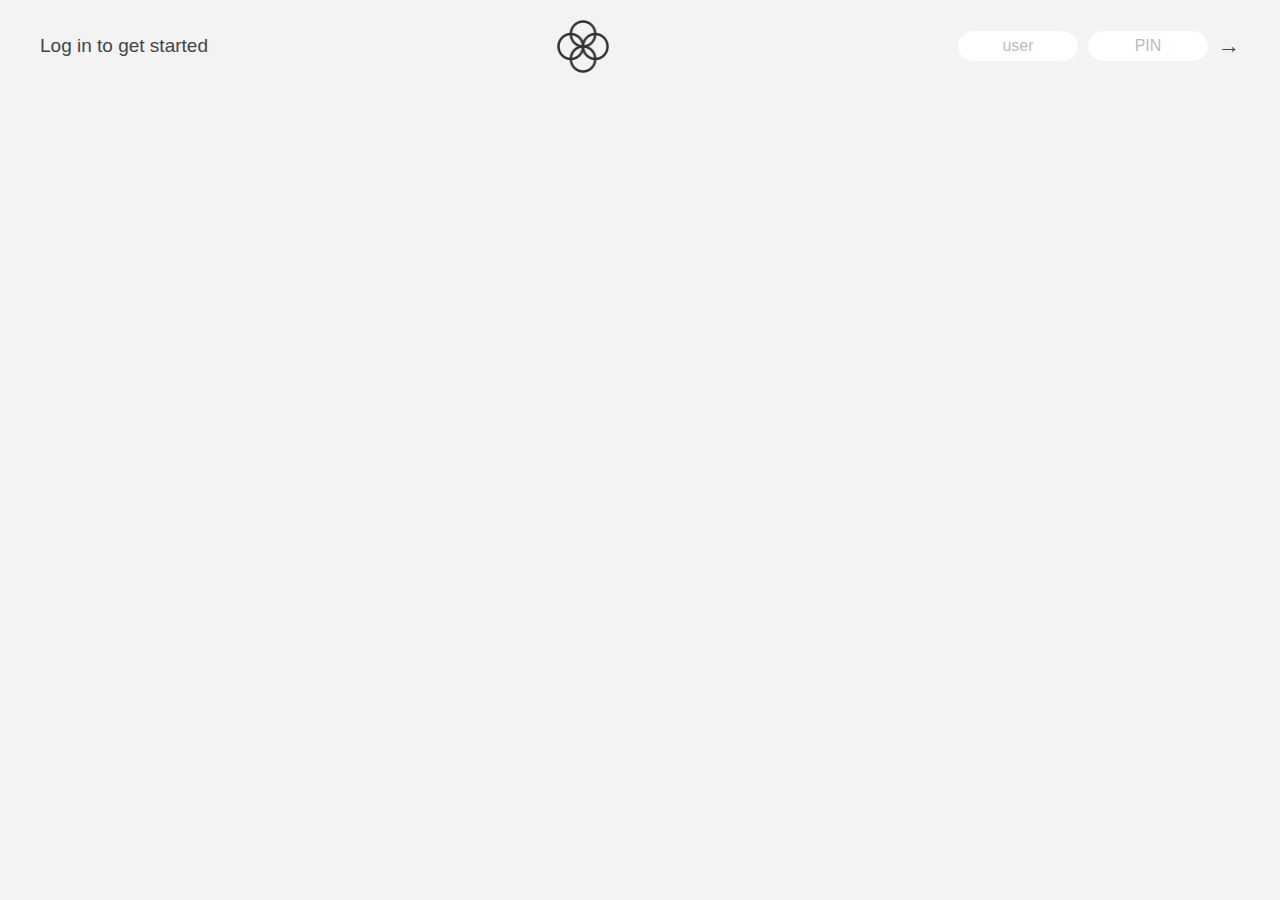
<file: Arrays/index.html>
<!DOCTYPE html>
<html lang="en">
  <head>
    <meta charset="UTF-8" />
    <meta name="viewport" content="width=device-width, initial-scale=1.0" />
    <meta http-equiv="X-UA-Compatible" content="ie=edge" />
    <link rel="shortcut icon" type="image/png" href="/icon.png" />

    <!-- <link
      href="https://fonts.googleapis.com/css?family=Poppins:400,500,600&display=swap"
      rel="stylesheet"
    /> -->

    <link rel="stylesheet" href="style.css" />
    <title>Bankist</title>
  </head>
  <body>
    <!-- TOP NAVIGATION -->
    <nav>
      <p class="welcome">Log in to get started</p>
      <img src="logo.png" alt="Logo" class="logo" />
      <form class="login">
        <input
          type="text"
          placeholder="user"
          class="login__input login__input--user"
        />
        <!-- In practice, use type="password" -->
        <input
          type="text"
          placeholder="PIN"
          maxlength="4"
          class="login__input login__input--pin"
        />
        <button class="login__btn">&rarr;</button>
      </form>
    </nav>

    <main class="app">
      <!-- BALANCE -->
      <div class="balance">
        <div>
          <p class="balance__label">Current balance</p>
          <p class="balance__date">
            As of <span class="date">05/03/2037</span>
          </p>
        </div>
        <p class="balance__value">0000€</p>
      </div>

      <!-- MOVEMENTS -->
      <div class="movements">
        <div class="movements__row">
          <div class="movements__type movements__type--deposit">2 deposit</div>
          <div class="movements__date">3 days ago</div>
          <div class="movements__value">4 000€</div>
        </div>
        <div class="movements__row">
          <div class="movements__type movements__type--withdrawal">
            1 withdrawal
          </div>
          <div class="movements__date">24/01/2037</div>
          <div class="movements__value">-378€</div>
        </div>
      </div>

      <!-- SUMMARY -->
      <div class="summary">
        <p class="summary__label">In</p>
        <p class="summary__value summary__value--in">0000€</p>
        <p class="summary__label">Out</p>
        <p class="summary__value summary__value--out">0000€</p>
        <p class="summary__label">Interest</p>
        <p class="summary__value summary__value--interest">0000€</p>
        <button class="btn--sort">&downarrow; SORT</button>
      </div>

      <!-- OPERATION: TRANSFERS -->
      <div class="operation operation--transfer">
        <h2>Transfer money</h2>
        <form class="form form--transfer">
          <input type="text" class="form__input form__input--to" />
          <input type="number" class="form__input form__input--amount" />
          <button class="form__btn form__btn--transfer">&rarr;</button>
          <label class="form__label">Transfer to</label>
          <label class="form__label">Amount</label>
        </form>
      </div>

      <!-- OPERATION: LOAN -->
      <div class="operation operation--loan">
        <h2>Request loan</h2>
        <form class="form form--loan">
          <input type="number" class="form__input form__input--loan-amount" />
          <button class="form__btn form__btn--loan">&rarr;</button>
          <label class="form__label form__label--loan">Amount</label>
        </form>
      </div>

      <!-- OPERATION: CLOSE -->
      <div class="operation operation--close">
        <h2>Close account</h2>
        <form class="form form--close">
          <input type="text" class="form__input form__input--user" />
          <input
            type="password"
            maxlength="6"
            class="form__input form__input--pin"
          />
          <button class="form__btn form__btn--close">&rarr;</button>
          <label class="form__label">Confirm user</label>
          <label class="form__label">Confirm PIN</label>
        </form>
      </div>

      <!-- LOGOUT TIMER -->
      <p class="logout-timer">
        You will be logged out in <span class="timer">05:00</span>
      </p>
    </main>

    <!-- <footer>
      &copy; by Jonas Schmedtmann. Don't claim as your own :)
    </footer> -->

    <script src="script.js"></script>
  </body>
</html>
</file>
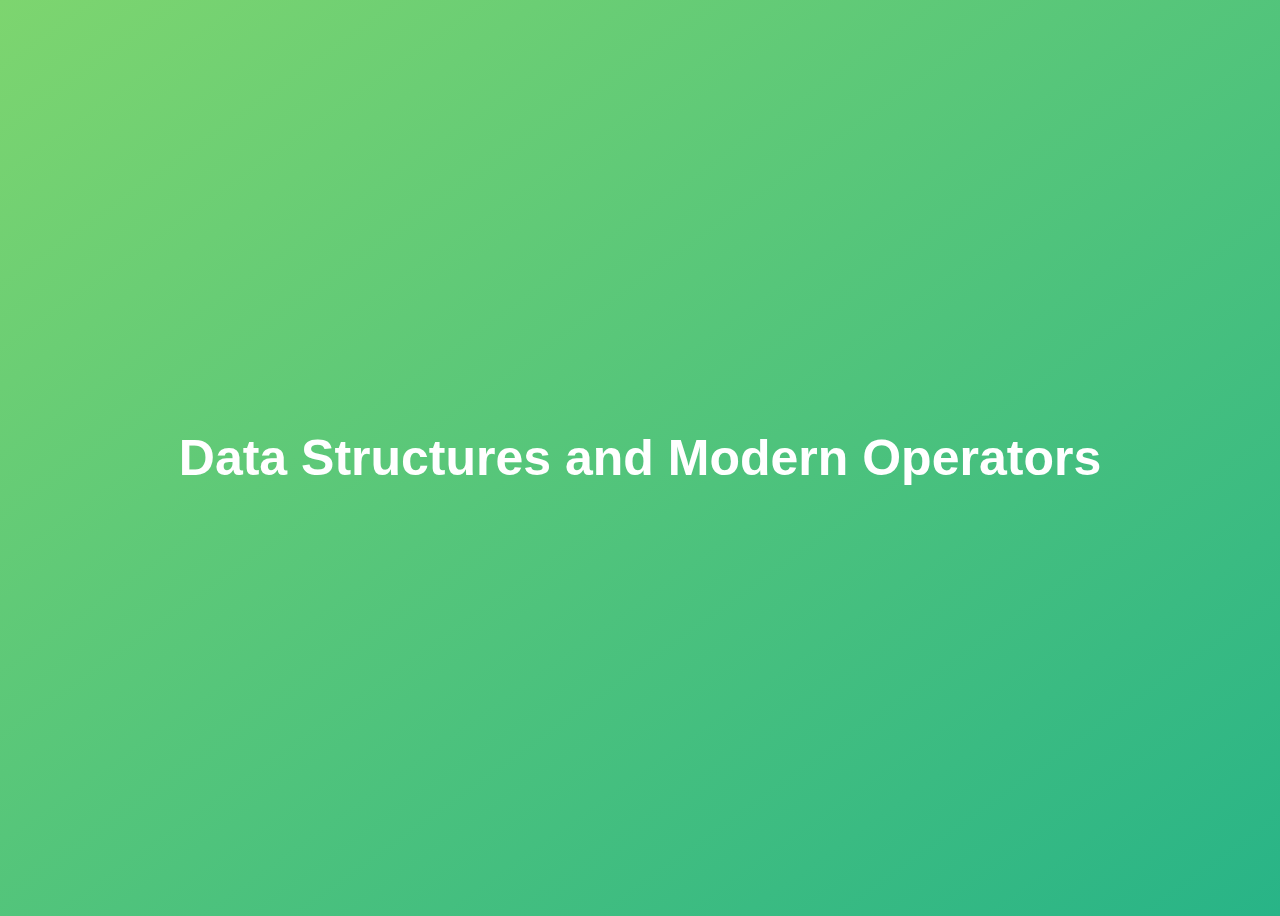
<file: Data structures/index.html>
<!DOCTYPE html>
<html lang="en">
  <head>
    <meta charset="UTF-8" />
    <meta name="viewport" content="width=device-width, initial-scale=1.0" />
    <meta http-equiv="X-UA-Compatible" content="ie=edge" />
    <title>Data Structures and Modern Operators</title>
    <style>
      body {
        height: 100vh;
        display: flex;
        align-items: center;
        background: linear-gradient(to top left, #28b487, #7dd56f);
      }
      h1 {
        font-family: sans-serif;
        font-size: 50px;
        line-height: 1.3;
        width: 100%;
        padding: 30px;
        text-align: center;
        color: white;
      }
      button {
        width: 50px;
        height: 20px;
        margin: 10px;
      }
      textarea {
        width: 300px;
        height: 100px;
      }
    </style>
  </head>
  <body>
    <h1>Data Structures and Modern Operators</h1>
    <script src="script.js"></script>
  </body>
</html>
</file>
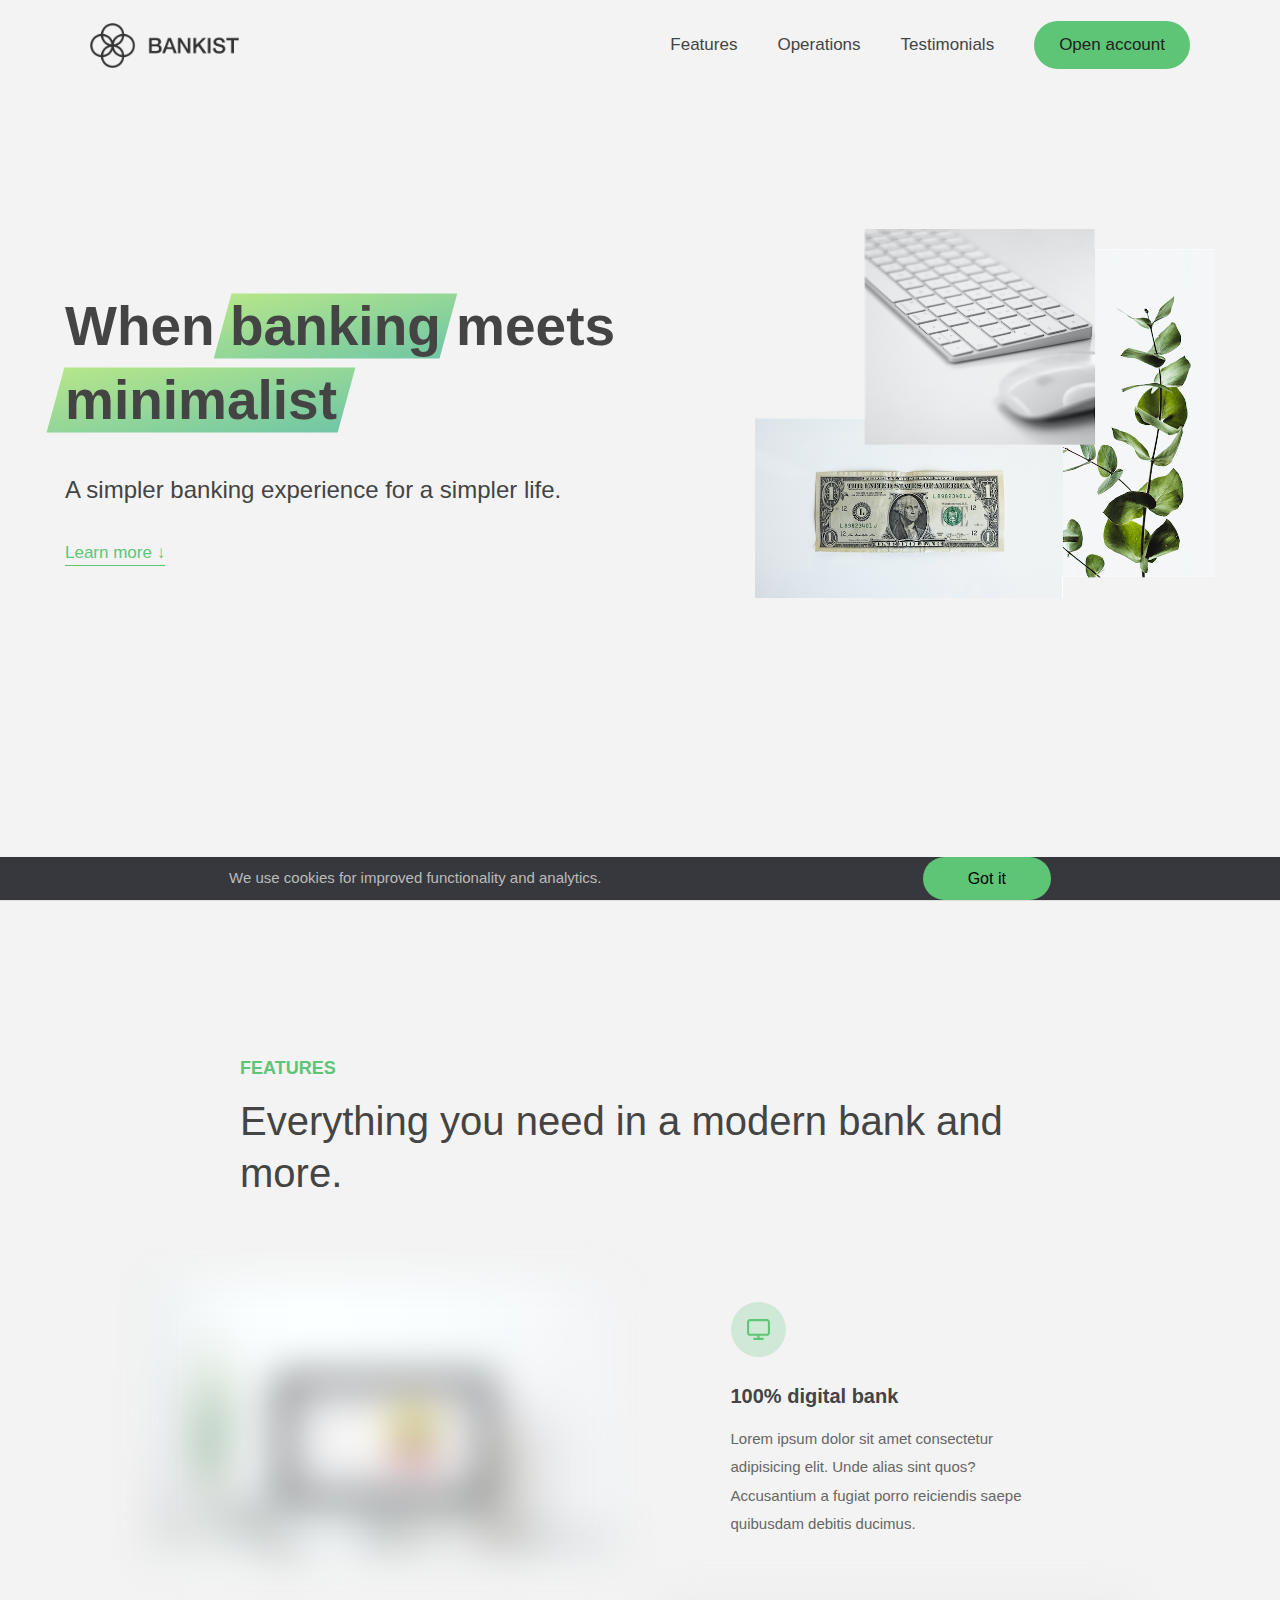
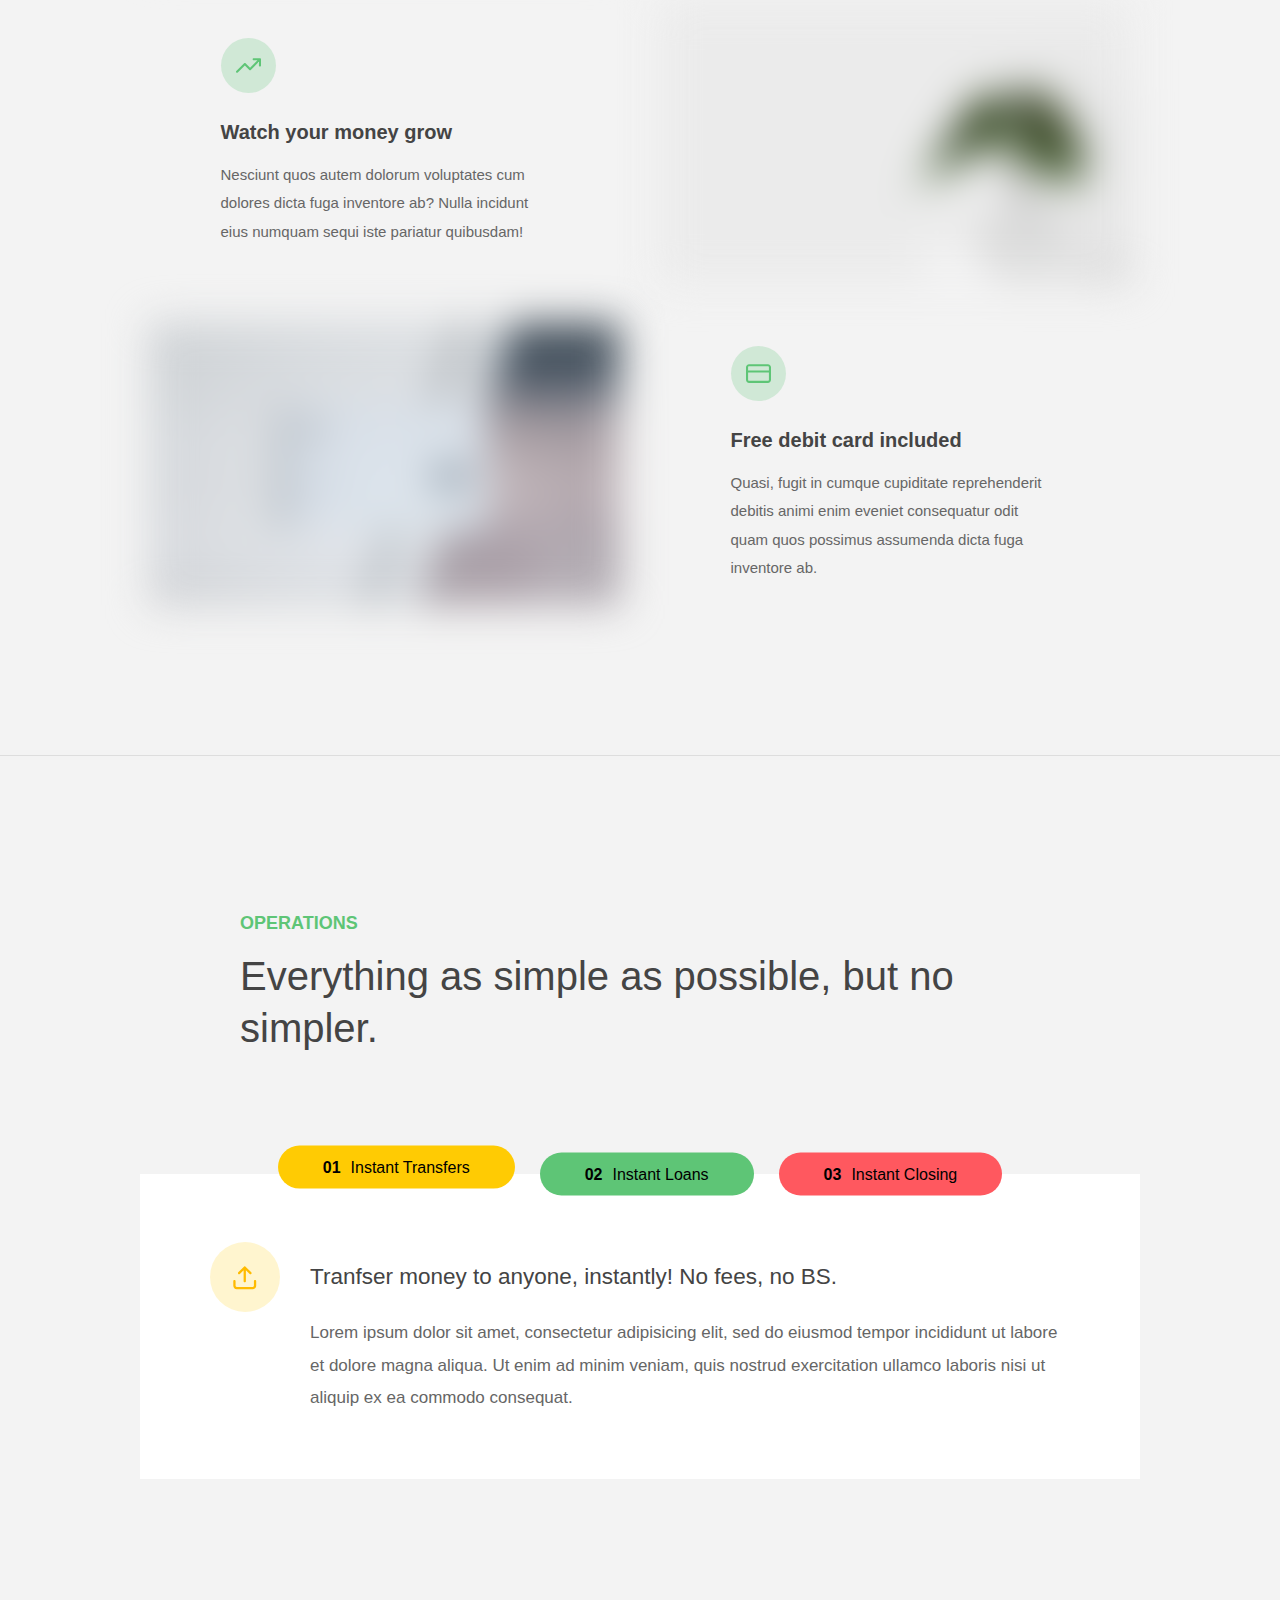
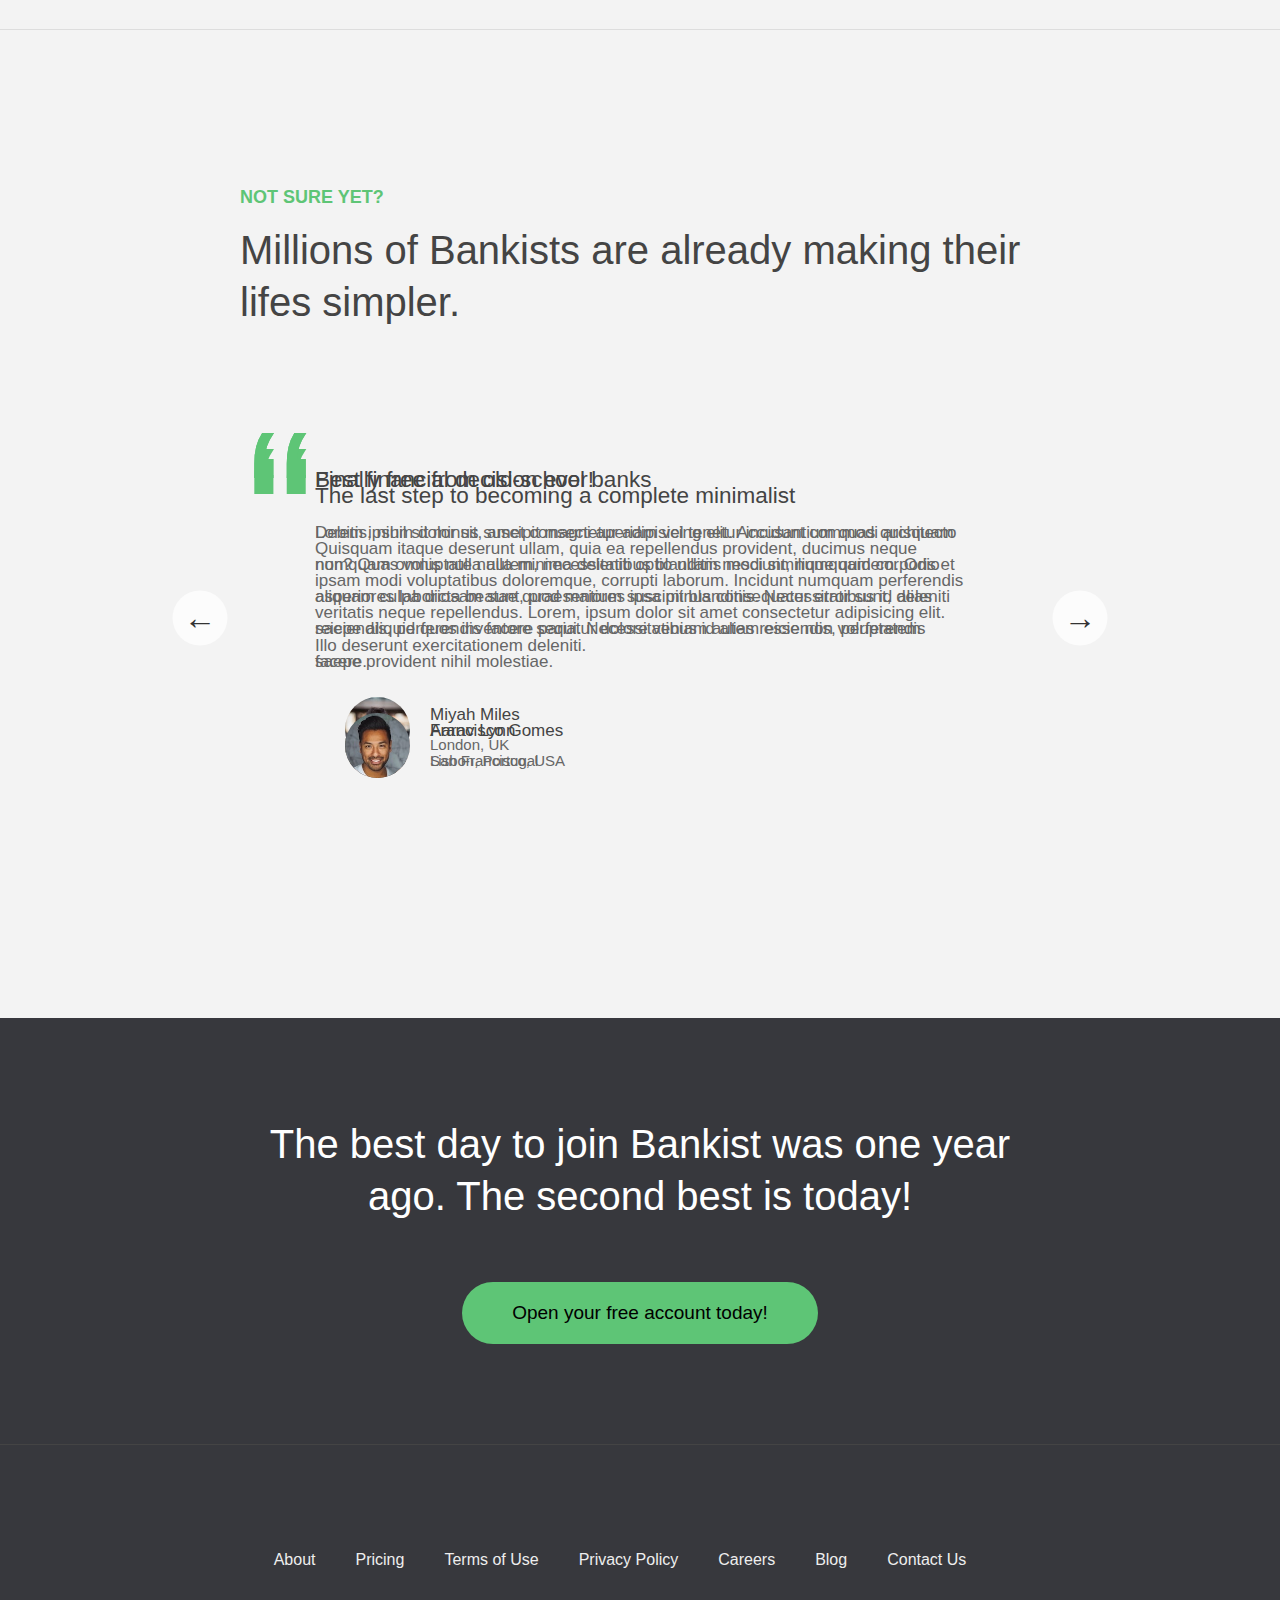
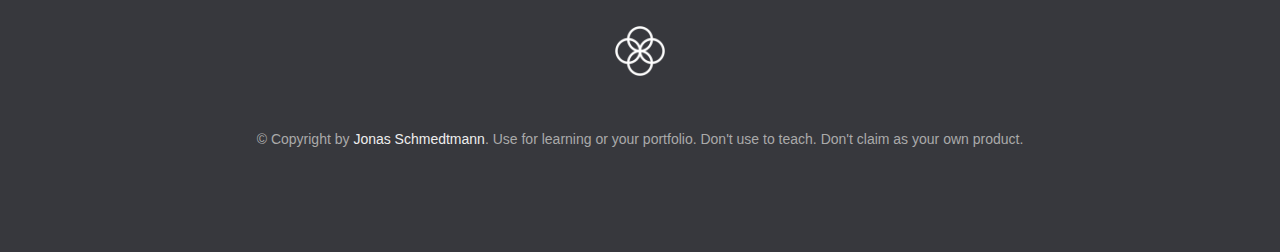
<file: DOM manipulations/index.html>
<!DOCTYPE html>
<html lang="en">
  <head>
    <meta charset="UTF-8" />
    <meta name="viewport" content="width=device-width, initial-scale=1.0" />
    <meta http-equiv="X-UA-Compatible" content="ie=edge" />
    <link rel="shortcut icon" type="image/png" href="img/icon.png" />

    <!-- <link
      href="https://fonts.googleapis.com/css?family=Poppins:300,400,500,600&display=swap"
      rel="stylesheet"
    /> -->
    <link rel="stylesheet" href="style.css" />
    <title>Bankist | When Banking meets Minimalist</title>
  </head>
  <body>
    <header class="header">
      <nav class="nav">
        <img
          src="img/logo.png"
          alt="Bankist logo"
          class="nav__logo"
          id="logo"
        />
        <ul class="nav__links">
          <li class="nav__item">
            <a class="nav__link" href="#section--1">Features</a>
          </li>
          <li class="nav__item">
            <a class="nav__link" href="#section--2">Operations</a>
          </li>
          <li class="nav__item">
            <a class="nav__link" href="#section--3">Testimonials</a>
          </li>
          <li class="nav__item">
            <a class="nav__link nav__link--btn btn--show-modal" href="#"
              >Open account</a
            >
          </li>
        </ul>
      </nav>

      <div class="header__title">
        <h1>
          When
          <!-- Green highlight effect -->
          <span class="highlight">banking</span>
          meets<br />
          <span class="highlight">minimalist</span>
        </h1>
        <h4>A simpler banking experience for a simpler life.</h4>
        <button class="btn--text btn--scroll-to">Learn more &DownArrow;</button>
        <img
          src="img/hero.png"
          class="header__img"
          alt="Minimalist bank items"
        />
      </div>
    </header>

    <section class="section" id="section--1">
      <div class="section__title">
        <h2 class="section__description">Features</h2>
        <h3 class="section__header">
          Everything you need in a modern bank and more.
        </h3>
      </div>

      <div class="features">
        <img
          src="img/digital-lazy.jpg"
          data-src="img/digital.jpg"
          alt="Computer"
          class="features__img lazy-img"
        />
        <div class="features__feature">
          <div class="features__icon">
            <svg>
              <use xlink:href="img/icons.svg#icon-monitor"></use>
            </svg>
          </div>
          <h5 class="features__header">100% digital bank</h5>
          <p>
            Lorem ipsum dolor sit amet consectetur adipisicing elit. Unde alias
            sint quos? Accusantium a fugiat porro reiciendis saepe quibusdam
            debitis ducimus.
          </p>
        </div>

        <div class="features__feature">
          <div class="features__icon">
            <svg>
              <use xlink:href="img/icons.svg#icon-trending-up"></use>
            </svg>
          </div>
          <h5 class="features__header">Watch your money grow</h5>
          <p>
            Nesciunt quos autem dolorum voluptates cum dolores dicta fuga
            inventore ab? Nulla incidunt eius numquam sequi iste pariatur
            quibusdam!
          </p>
        </div>
        <img
          src="img/grow-lazy.jpg"
          data-src="img/grow.jpg"
          alt="Plant"
          class="features__img lazy-img"
        />

        <img
          src="img/card-lazy.jpg"
          data-src="img/card.jpg"
          alt="Credit card"
          class="features__img lazy-img"
        />
        <div class="features__feature">
          <div class="features__icon">
            <svg>
              <use xlink:href="img/icons.svg#icon-credit-card"></use>
            </svg>
          </div>
          <h5 class="features__header">Free debit card included</h5>
          <p>
            Quasi, fugit in cumque cupiditate reprehenderit debitis animi enim
            eveniet consequatur odit quam quos possimus assumenda dicta fuga
            inventore ab.
          </p>
        </div>
      </div>
    </section>

    <section class="section" id="section--2">
      <div class="section__title">
        <h2 class="section__description">Operations</h2>
        <h3 class="section__header">
          Everything as simple as possible, but no simpler.
        </h3>
      </div>

      <div class="operations">
        <div class="operations__tab-container">
          <button
            class="btn operations__tab operations__tab--1 operations__tab--active"
            data-tab="1"
          >
            <span>01</span>Instant Transfers
          </button>
          <button class="btn operations__tab operations__tab--2" data-tab="2">
            <span>02</span>Instant Loans
          </button>
          <button class="btn operations__tab operations__tab--3" data-tab="3">
            <span>03</span>Instant Closing
          </button>
        </div>
        <div
          class="operations__content operations__content--1 operations__content--active"
        >
          <div class="operations__icon operations__icon--1">
            <svg>
              <use xlink:href="img/icons.svg#icon-upload"></use>
            </svg>
          </div>
          <h5 class="operations__header">
            Tranfser money to anyone, instantly! No fees, no BS.
          </h5>
          <p>
            Lorem ipsum dolor sit amet, consectetur adipisicing elit, sed do
            eiusmod tempor incididunt ut labore et dolore magna aliqua. Ut enim
            ad minim veniam, quis nostrud exercitation ullamco laboris nisi ut
            aliquip ex ea commodo consequat.
          </p>
        </div>

        <div class="operations__content operations__content--2">
          <div class="operations__icon operations__icon--2">
            <svg>
              <use xlink:href="img/icons.svg#icon-home"></use>
            </svg>
          </div>
          <h5 class="operations__header">
            Buy a home or make your dreams come true, with instant loans.
          </h5>
          <p>
            Duis aute irure dolor in reprehenderit in voluptate velit esse
            cillum dolore eu fugiat nulla pariatur. Excepteur sint occaecat
            cupidatat non proident, sunt in culpa qui officia deserunt mollit
            anim id est laborum.
          </p>
        </div>
        <div class="operations__content operations__content--3">
          <div class="operations__icon operations__icon--3">
            <svg>
              <use xlink:href="img/icons.svg#icon-user-x"></use>
            </svg>
          </div>
          <h5 class="operations__header">
            No longer need your account? No problem! Close it instantly.
          </h5>
          <p>
            Excepteur sint occaecat cupidatat non proident, sunt in culpa qui
            officia deserunt mollit anim id est laborum. Ut enim ad minim
            veniam, quis nostrud exercitation ullamco laboris nisi ut aliquip ex
            ea commodo consequat.
          </p>
        </div>
      </div>
    </section>

    <section class="section" id="section--3">
      <div class="section__title section__title--testimonials">
        <h2 class="section__description">Not sure yet?</h2>
        <h3 class="section__header">
          Millions of Bankists are already making their lifes simpler.
        </h3>
      </div>

      <div class="slider">
        <div class="slide slide--1">
          <div class="testimonial">
            <h5 class="testimonial__header">Best financial decision ever!</h5>
            <blockquote class="testimonial__text">
              Lorem ipsum dolor sit, amet consectetur adipisicing elit.
              Accusantium quas quisquam non? Quas voluptate nulla minima
              deleniti optio ullam nesciunt, numquam corporis et asperiores
              laboriosam sunt, praesentium suscipit blanditiis. Necessitatibus
              id alias reiciendis, perferendis facere pariatur dolore veniam
              autem esse non voluptatem saepe provident nihil molestiae.
            </blockquote>
            <address class="testimonial__author">
              <img src="img/user-1.jpg" alt="" class="testimonial__photo" />
              <h6 class="testimonial__name">Aarav Lynn</h6>
              <p class="testimonial__location">San Francisco, USA</p>
            </address>
          </div>
        </div>

        <div class="slide slide--2">
          <div class="testimonial">
            <h5 class="testimonial__header">
              The last step to becoming a complete minimalist
            </h5>
            <blockquote class="testimonial__text">
              Quisquam itaque deserunt ullam, quia ea repellendus provident,
              ducimus neque ipsam modi voluptatibus doloremque, corrupti
              laborum. Incidunt numquam perferendis veritatis neque repellendus.
              Lorem, ipsum dolor sit amet consectetur adipisicing elit. Illo
              deserunt exercitationem deleniti.
            </blockquote>
            <address class="testimonial__author">
              <img src="img/user-2.jpg" alt="" class="testimonial__photo" />
              <h6 class="testimonial__name">Miyah Miles</h6>
              <p class="testimonial__location">London, UK</p>
            </address>
          </div>
        </div>

        <div class="slide slide--3">
          <div class="testimonial">
            <h5 class="testimonial__header">
              Finally free from old-school banks
            </h5>
            <blockquote class="testimonial__text">
              Debitis, nihil sit minus suscipit magni aperiam vel tenetur
              incidunt commodi architecto numquam omnis nulla autem,
              necessitatibus blanditiis modi similique quidem. Odio aliquam
              culpa dicta beatae quod maiores ipsa minus consequatur error sunt,
              deleniti saepe aliquid quos inventore sequi. Necessitatibus id
              alias reiciendis, perferendis facere.
            </blockquote>
            <address class="testimonial__author">
              <img src="img/user-3.jpg" alt="" class="testimonial__photo" />
              <h6 class="testimonial__name">Francisco Gomes</h6>
              <p class="testimonial__location">Lisbon, Portugal</p>
            </address>
          </div>
        </div>

        <!-- <div class="slide"><img src="img/img-1.jpg" alt="Photo 1" /></div>
        <div class="slide"><img src="img/img-2.jpg" alt="Photo 2" /></div>
        <div class="slide"><img src="img/img-3.jpg" alt="Photo 3" /></div>
        <div class="slide"><img src="img/img-4.jpg" alt="Photo 4" /></div> -->
        <button class="slider__btn slider__btn--left">&larr;</button>
        <button class="slider__btn slider__btn--right">&rarr;</button>
        <div class="dots"></div>
      </div>
    </section>

    <section class="section section--sign-up">
      <div class="section__title">
        <h3 class="section__header">
          The best day to join Bankist was one year ago. The second best is
          today!
        </h3>
      </div>
      <button class="btn btn--show-modal">Open your free account today!</button>
    </section>

    <footer class="footer">
      <ul class="footer__nav">
        <li class="footer__item">
          <a class="footer__link" href="#">About</a>
        </li>
        <li class="footer__item">
          <a class="footer__link" href="#">Pricing</a>
        </li>
        <li class="footer__item">
          <a class="footer__link" href="#">Terms of Use</a>
        </li>
        <li class="footer__item">
          <a class="footer__link" href="#">Privacy Policy</a>
        </li>
        <li class="footer__item">
          <a class="footer__link" href="#">Careers</a>
        </li>
        <li class="footer__item">
          <a class="footer__link" href="#">Blog</a>
        </li>
        <li class="footer__item">
          <a class="footer__link" href="#">Contact Us</a>
        </li>
      </ul>
      <img src="img/icon.png" alt="Logo" class="footer__logo" />
      <p class="footer__copyright">
        &copy; Copyright by
        <a
          class="footer__link twitter-link"
          target="_blank"
          href="https://twitter.com/jonasschmedtman"
          >Jonas Schmedtmann</a
        >. Use for learning or your portfolio. Don't use to teach. Don't claim
        as your own product.
      </p>
    </footer>

    <div class="modal hidden">
      <button class="btn--close-modal">&times;</button>
      <h2 class="modal__header">
        Open your bank account <br />
        in just <span class="highlight">5 minutes</span>
      </h2>
      <form class="modal__form">
        <label>First Name</label>
        <input type="text" />
        <label>Last Name</label>
        <input type="text" />
        <label>Email Address</label>
        <input type="email" />
        <button class="btn">Next step &rarr;</button>
      </form>
    </div>
    <div class="overlay hidden"></div>

    <script src="script.js"></script>
  </body>
</html>
</file>
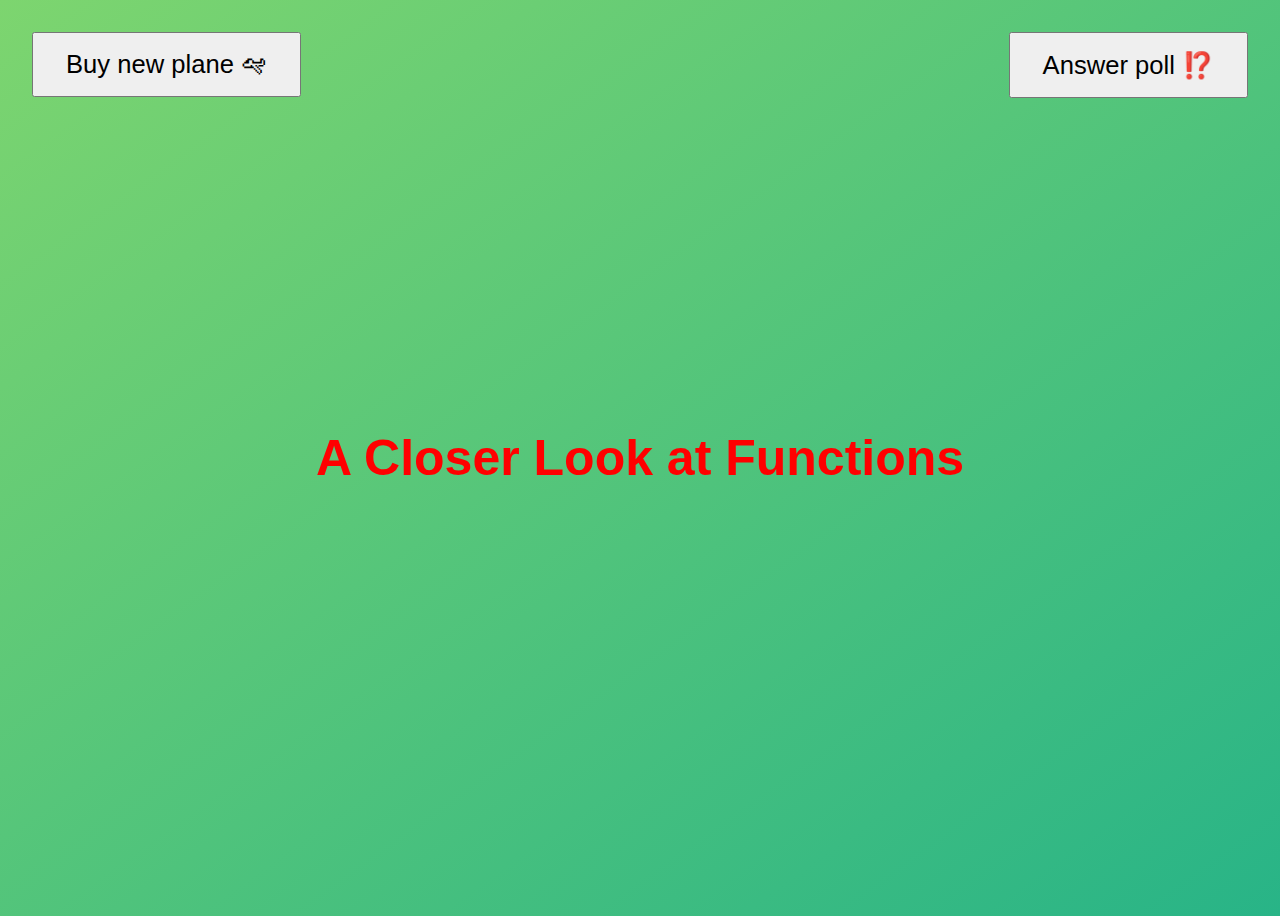
<file: Functions/index.html>
<!DOCTYPE html>
<html lang="en">
  <head>
    <meta charset="UTF-8" />
    <meta name="viewport" content="width=device-width, initial-scale=1.0" />
    <meta http-equiv="X-UA-Compatible" content="ie=edge" />
    <title>A Closer Look at Functions</title>
    <style>
      body {
        height: 100vh;
        display: flex;
        align-items: center;
        background: linear-gradient(to top left, #28b487, #7dd56f);
      }
      h1 {
        font-family: sans-serif;
        font-size: 50px;
        line-height: 1.3;
        width: 100%;
        padding: 30px;
        text-align: center;
        color: white;
      }
      .buy,
      .poll {
        font-size: 1.6rem;
        padding: 1rem 2rem;
        position: absolute;
        top: 2rem;
      }
      .buy {
        left: 2rem;
      }
      .poll {
        right: 2rem;
      }
    </style>
  </head>
  <body>
    <h1>A Closer Look at Functions</h1>
    <button class="buy">Buy new plane 🛩</button>
    <button class="poll">Answer poll ⁉️</button>
    <script src="script.js"></script>
  </body>
</html>
</file>
<file: Arrays/style.css>
/*
 * Use this CSS to learn some intersting techniques,
 * in case you're wondering how I built the UI.
 * Have fun! 😁
 */

* {
  margin: 0;
  padding: 0;
  box-sizing: inherit;
}

html {
  font-size: 62.5%;
  box-sizing: border-box;
}

body {
  font-family: "Poppins", sans-serif;
  color: #444;
  background-color: #f3f3f3;
  height: 100vh;
  padding: 2rem;
}

nav {
  display: flex;
  justify-content: space-between;
  align-items: center;
  padding: 0 2rem;
}

.welcome {
  font-size: 1.9rem;
  font-weight: 500;
}

.logo {
  height: 5.25rem;
}

.login {
  display: flex;
}

.login__input {
  border: none;
  padding: 0.5rem 2rem;
  font-size: 1.6rem;
  font-family: inherit;
  text-align: center;
  width: 12rem;
  border-radius: 10rem;
  margin-right: 1rem;
  color: inherit;
  border: 1px solid #fff;
  transition: all 0.3s;
}

.login__input:focus {
  outline: none;
  border: 1px solid #ccc;
}

.login__input::placeholder {
  color: #bbb;
}

.login__btn {
  border: none;
  background: none;
  font-size: 2.2rem;
  color: inherit;
  cursor: pointer;
  transition: all 0.3s;
}

.login__btn:hover,
.login__btn:focus,
.btn--sort:hover,
.btn--sort:focus {
  outline: none;
  color: #777;
}

/* MAIN */
.app {
  position: relative;
  max-width: 100rem;
  margin: 4rem auto;
  display: grid;
  grid-template-columns: 4fr 3fr;
  grid-template-rows: auto repeat(3, 15rem) auto;
  gap: 2rem;

  /* NOTE This creates the fade in/out anumation */
  opacity: 0;
  transition: all 1s;
}

.balance {
  grid-column: 1 / span 2;
  display: flex;
  align-items: flex-end;
  justify-content: space-between;
  margin-bottom: 2rem;
}

.balance__label {
  font-size: 2.2rem;
  font-weight: 500;
  margin-bottom: -0.2rem;
}

.balance__date {
  font-size: 1.4rem;
  color: #888;
}

.balance__value {
  font-size: 4.5rem;
  font-weight: 400;
}

/* MOVEMENTS */
.movements {
  grid-row: 2 / span 3;
  background-color: #fff;
  border-radius: 1rem;
  overflow: scroll;
}

.movements__row {
  padding: 2.25rem 4rem;
  display: flex;
  align-items: center;
  border-bottom: 1px solid #eee;
}

.movements__type {
  font-size: 1.1rem;
  text-transform: uppercase;
  font-weight: 500;
  color: #fff;
  padding: 0.1rem 1rem;
  border-radius: 10rem;
  margin-right: 2rem;
}

.movements__date {
  font-size: 1.1rem;
  text-transform: uppercase;
  font-weight: 500;
  color: #666;
}

.movements__type--deposit {
  background-image: linear-gradient(to top left, #39b385, #9be15d);
}

.movements__type--withdrawal {
  background-image: linear-gradient(to top left, #e52a5a, #ff585f);
}

.movements__value {
  font-size: 1.7rem;
  margin-left: auto;
}

/* SUMMARY */
.summary {
  grid-row: 5 / 6;
  display: flex;
  align-items: baseline;
  padding: 0 0.3rem;
  margin-top: 1rem;
}

.summary__label {
  font-size: 1.2rem;
  font-weight: 500;
  text-transform: uppercase;
  margin-right: 0.8rem;
}

.summary__value {
  font-size: 2.2rem;
  margin-right: 2.5rem;
}

.summary__value--in,
.summary__value--interest {
  color: #66c873;
}

.summary__value--out {
  color: #f5465d;
}

.btn--sort {
  margin-left: auto;
  border: none;
  background: none;
  font-size: 1.3rem;
  font-weight: 500;
  cursor: pointer;
}

/* OPERATIONS */
.operation {
  border-radius: 1rem;
  padding: 3rem 4rem;
  color: #333;
}

.operation--transfer {
  background-image: linear-gradient(to top left, #ffb003, #ffcb03);
}

.operation--loan {
  background-image: linear-gradient(to top left, #39b385, #9be15d);
}

.operation--close {
  background-image: linear-gradient(to top left, #e52a5a, #ff585f);
}

h2 {
  margin-bottom: 1.5rem;
  font-size: 1.7rem;
  font-weight: 600;
  color: #333;
}

.form {
  display: grid;
  grid-template-columns: 2.5fr 2.5fr 1fr;
  grid-template-rows: auto auto;
  gap: 0.4rem 1rem;
}

/* Exceptions for interst */
.form.form--loan {
  grid-template-columns: 2.5fr 1fr 2.5fr;
}
.form__label--loan {
  grid-row: 2;
}
/* End exceptions */

.form__input {
  width: 100%;
  border: none;
  background-color: rgba(255, 255, 255, 0.4);
  font-family: inherit;
  font-size: 1.5rem;
  text-align: center;
  color: #333;
  padding: 0.3rem 1rem;
  border-radius: 0.7rem;
  transition: all 0.3s;
}

.form__input:focus {
  outline: none;
  background-color: rgba(255, 255, 255, 0.6);
}

.form__label {
  font-size: 1.3rem;
  text-align: center;
}

.form__btn {
  border: none;
  border-radius: 0.7rem;
  font-size: 1.8rem;
  background-color: #fff;
  cursor: pointer;
  transition: all 0.3s;
}

.form__btn:focus {
  outline: none;
  background-color: rgba(255, 255, 255, 0.8);
}

.logout-timer {
  padding: 0 0.3rem;
  margin-top: 1.9rem;
  text-align: right;
  font-size: 1.25rem;
}

.timer {
  font-weight: 600;
}
</file>
<file: DOM manipulations/style.css>
/* The page is NOT responsive. You can implement responsiveness yourself if you wanna have some fun 😃 */

:root {
  --color-primary: #5ec576;
  --color-secondary: #ffcb03;
  --color-tertiary: #ff585f;
  --color-primary-darker: #4bbb7d;
  --color-secondary-darker: #ffbb00;
  --color-tertiary-darker: #fd424b;
  --color-primary-opacity: #5ec5763a;
  --color-secondary-opacity: #ffcd0331;
  --color-tertiary-opacity: #ff58602d;
  --gradient-primary: linear-gradient(to top left, #39b385, #9be15d);
  --gradient-secondary: linear-gradient(to top left, #ffb003, #ffcb03);
}

* {
  margin: 0;
  padding: 0;
  box-sizing: inherit;
}

html {
  font-size: 62.5%;
  box-sizing: border-box;
}

body {
  font-family: 'Poppins', sans-serif;
  font-weight: 300;
  color: #444;
  line-height: 1.9;
  background-color: #f3f3f3;
}

/* GENERAL ELEMENTS */
.section {
  padding: 15rem 3rem;
  border-top: 1px solid #ddd;

  transition: transform 1s, opacity 1s;
}

.section--hidden {
  opacity: 0;
  transform: translateY(8rem);
}

.section__title {
  max-width: 80rem;
  margin: 0 auto 8rem auto;
}

.section__description {
  font-size: 1.8rem;
  font-weight: 600;
  text-transform: uppercase;
  color: var(--color-primary);
  margin-bottom: 1rem;
}

.section__header {
  font-size: 4rem;
  line-height: 1.3;
  font-weight: 500;
}

.btn {
  display: inline-block;
  background-color: var(--color-primary);
  font-size: 1.6rem;
  font-family: inherit;
  font-weight: 500;
  border: none;
  padding: 1.25rem 4.5rem;
  border-radius: 10rem;
  cursor: pointer;
  transition: all 0.3s;
}

.btn:hover {
  background-color: var(--color-primary-darker);
}

.btn--text {
  display: inline-block;
  background: none;
  font-size: 1.7rem;
  font-family: inherit;
  font-weight: 500;
  color: var(--color-primary);
  border: none;
  border-bottom: 1px solid currentColor;
  padding-bottom: 2px;
  cursor: pointer;
  transition: all 0.3s;
}

p {
  color: #666;
}

/* This is BAD for accessibility! Don't do in the real world! */
button:focus {
  outline: none;
}

img {
  transition: filter 0.5s;
}

.lazy-img {
  filter: blur(20px);
}

/* NAVIGATION */
.nav {
  display: flex;
  justify-content: space-between;
  align-items: center;
  height: 9rem;
  width: 100%;
  padding: 0 6rem;
  z-index: 100;
}

/* nav and stickly class at the same time */
.nav.sticky {
  position: fixed;
  background-color: rgba(255, 255, 255, 0.95);
}

.nav__logo {
  height: 4.5rem;
  transition: all 0.3s;
}

.nav__links {
  display: flex;
  align-items: center;
  list-style: none;
}

.nav__item {
  margin-left: 4rem;
}

.nav__link:link,
.nav__link:visited {
  font-size: 1.7rem;
  font-weight: 400;
  color: inherit;
  text-decoration: none;
  display: block;
  transition: all 0.3s;
}

.nav__link--btn:link,
.nav__link--btn:visited {
  padding: 0.8rem 2.5rem;
  border-radius: 3rem;
  background-color: var(--color-primary);
  color: #222;
}

.nav__link--btn:hover,
.nav__link--btn:active {
  color: inherit;
  background-color: var(--color-primary-darker);
  color: #333;
}

/* HEADER */
.header {
  padding: 0 3rem;
  height: 100vh;
  display: flex;
  flex-direction: column;
  align-items: center;
}

.header__title {
  flex: 1;

  max-width: 115rem;
  display: grid;
  grid-template-columns: 3fr 2fr;
  row-gap: 3rem;
  align-content: center;
  justify-content: center;

  align-items: start;
  justify-items: start;
}

h1 {
  font-size: 5.5rem;
  line-height: 1.35;
}

h4 {
  font-size: 2.4rem;
  font-weight: 500;
}

.header__img {
  width: 100%;
  grid-column: 2 / 3;
  grid-row: 1 / span 4;
  transform: translateY(-6rem);
}

.highlight {
  position: relative;
}

.highlight::after {
  display: block;
  content: '';
  position: absolute;
  bottom: 0;
  left: 0;
  height: 100%;
  width: 100%;
  z-index: -1;
  opacity: 0.7;
  transform: scale(1.07, 1.05) skewX(-15deg);
  background-image: var(--gradient-primary);
}

/* FEATURES */
.features {
  display: grid;
  grid-template-columns: 1fr 1fr;
  gap: 4rem;
  margin: 0 12rem;
}

.features__img {
  width: 100%;
}

.features__feature {
  align-self: center;
  justify-self: center;
  width: 70%;
  font-size: 1.5rem;
}

.features__icon {
  display: flex;
  align-items: center;
  justify-content: center;
  background-color: var(--color-primary-opacity);
  height: 5.5rem;
  width: 5.5rem;
  border-radius: 50%;
  margin-bottom: 2rem;
}

.features__icon svg {
  height: 2.5rem;
  width: 2.5rem;
  fill: var(--color-primary);
}

.features__header {
  font-size: 2rem;
  margin-bottom: 1rem;
}

/* OPERATIONS */
.operations {
  max-width: 100rem;
  margin: 12rem auto 0 auto;

  background-color: #fff;
}

.operations__tab-container {
  display: flex;
  justify-content: center;
}

.operations__tab {
  margin-right: 2.5rem;
  transform: translateY(-50%);
}

.operations__tab span {
  margin-right: 1rem;
  font-weight: 600;
  display: inline-block;
}

.operations__tab--1 {
  background-color: var(--color-secondary);
}

.operations__tab--1:hover {
  background-color: var(--color-secondary-darker);
}

.operations__tab--3 {
  background-color: var(--color-tertiary);
  margin: 0;
}

.operations__tab--3:hover {
  background-color: var(--color-tertiary-darker);
}

.operations__tab--active {
  transform: translateY(-66%);
}

.operations__content {
  display: none;

  /* JUST PRESENTATIONAL */
  font-size: 1.7rem;
  padding: 2.5rem 7rem 6.5rem 7rem;
}

.operations__content--active {
  display: grid;
  grid-template-columns: 7rem 1fr;
  column-gap: 3rem;
  row-gap: 0.5rem;
}

.operations__header {
  font-size: 2.25rem;
  font-weight: 500;
  align-self: center;
}

.operations__icon {
  display: flex;
  align-items: center;
  justify-content: center;
  height: 7rem;
  width: 7rem;
  border-radius: 50%;
}

.operations__icon svg {
  height: 2.75rem;
  width: 2.75rem;
}

.operations__content p {
  grid-column: 2;
}

.operations__icon--1 {
  background-color: var(--color-secondary-opacity);
}
.operations__icon--2 {
  background-color: var(--color-primary-opacity);
}
.operations__icon--3 {
  background-color: var(--color-tertiary-opacity);
}
.operations__icon--1 svg {
  fill: var(--color-secondary-darker);
}
.operations__icon--2 svg {
  fill: var(--color-primary);
}
.operations__icon--3 svg {
  fill: var(--color-tertiary);
}

/* SLIDER */
.slider {
  max-width: 100rem;
  height: 50rem;
  margin: 0 auto;
  position: relative;

  /* IN THE END */
  overflow: hidden;
}

.slide {
  position: absolute;
  top: 0;
  width: 100%;
  height: 50rem;

  display: flex;
  align-items: center;
  justify-content: center;

  /* THIS creates the animation! */
  transition: transform 1s;
}

.slide > img {
  /* Only for images that have different size than slide */
  width: 100%;
  height: 100%;
  object-fit: cover;
}

.slider__btn {
  position: absolute;
  top: 50%;
  z-index: 10;

  border: none;
  background: rgba(255, 255, 255, 0.7);
  font-family: inherit;
  color: #333;
  border-radius: 50%;
  height: 5.5rem;
  width: 5.5rem;
  font-size: 3.25rem;
  cursor: pointer;
}

.slider__btn--left {
  left: 6%;
  transform: translate(-50%, -50%);
}

.slider__btn--right {
  right: 6%;
  transform: translate(50%, -50%);
}

.dots {
  position: absolute;
  bottom: 5%;
  left: 50%;
  transform: translateX(-50%);
  display: flex;
}

.dots__dot {
  border: none;
  background-color: #b9b9b9;
  opacity: 0.7;
  height: 1rem;
  width: 1rem;
  border-radius: 50%;
  margin-right: 1.75rem;
  cursor: pointer;
  transition: all 0.5s;

  /* Only necessary when overlying images */
  /* box-shadow: 0 0.6rem 1.5rem rgba(0, 0, 0, 0.7); */
}

.dots__dot:last-child {
  margin: 0;
}

.dots__dot--active {
  /* background-color: #fff; */
  background-color: #888;
  opacity: 1;
}

/* TESTIMONIALS */
.testimonial {
  width: 65%;
  position: relative;
}

.testimonial::before {
  content: '\201C';
  position: absolute;
  top: -5.7rem;
  left: -6.8rem;
  line-height: 1;
  font-size: 20rem;
  font-family: inherit;
  color: var(--color-primary);
  z-index: -1;
}

.testimonial__header {
  font-size: 2.25rem;
  font-weight: 500;
  margin-bottom: 1.5rem;
}

.testimonial__text {
  font-size: 1.7rem;
  margin-bottom: 3.5rem;
  color: #666;
}

.testimonial__author {
  margin-left: 3rem;
  font-style: normal;

  display: grid;
  grid-template-columns: 6.5rem 1fr;
  column-gap: 2rem;
}

.testimonial__photo {
  grid-row: 1 / span 2;
  width: 6.5rem;
  border-radius: 50%;
}

.testimonial__name {
  font-size: 1.7rem;
  font-weight: 500;
  align-self: end;
  margin: 0;
}

.testimonial__location {
  font-size: 1.5rem;
}

.section__title--testimonials {
  margin-bottom: 4rem;
}

/* SIGNUP */
.section--sign-up {
  background-color: #37383d;
  border-top: none;
  border-bottom: 1px solid #444;
  text-align: center;
  padding: 10rem 3rem;
}

.section--sign-up .section__header {
  color: #fff;
  text-align: center;
}

.section--sign-up .section__title {
  margin-bottom: 6rem;
}

.section--sign-up .btn {
  font-size: 1.9rem;
  padding: 2rem 5rem;
}

/* FOOTER */
.footer {
  padding: 10rem 3rem;
  background-color: #37383d;
}

.footer__nav {
  list-style: none;
  display: flex;
  justify-content: center;
  margin-bottom: 5rem;
}

.footer__item {
  margin-right: 4rem;
}

.footer__link {
  font-size: 1.6rem;
  color: #eee;
  text-decoration: none;
}

.footer__logo {
  height: 5rem;
  display: block;
  margin: 0 auto;
  margin-bottom: 5rem;
}

.footer__copyright {
  font-size: 1.4rem;
  color: #aaa;
  text-align: center;
}

.footer__copyright .footer__link {
  font-size: 1.4rem;
}

/* MODAL WINDOW */
.modal {
  position: fixed;
  top: 50%;
  left: 50%;
  transform: translate(-50%, -50%);
  max-width: 60rem;
  background-color: #f3f3f3;
  padding: 5rem 6rem;
  box-shadow: 0 4rem 6rem rgba(0, 0, 0, 0.3);
  z-index: 1000;
  transition: all 0.5s;
}

.overlay {
  position: fixed;
  top: 0;
  left: 0;
  width: 100%;
  height: 100%;
  background-color: rgba(0, 0, 0, 0.5);
  backdrop-filter: blur(4px);
  z-index: 100;
  transition: all 0.5s;
}

.modal__header {
  font-size: 3.25rem;
  margin-bottom: 4.5rem;
  line-height: 1.5;
}

.modal__form {
  margin: 0 3rem;
  display: grid;
  grid-template-columns: 1fr 2fr;
  align-items: center;
  gap: 2.5rem;
}

.modal__form label {
  font-size: 1.7rem;
  font-weight: 500;
}

.modal__form input {
  font-size: 1.7rem;
  padding: 1rem 1.5rem;
  border: 1px solid #ddd;
  border-radius: 0.5rem;
}

.modal__form button {
  grid-column: 1 / span 2;
  justify-self: center;
  margin-top: 1rem;
}

.btn--close-modal {
  font-family: inherit;
  color: inherit;
  position: absolute;
  top: 0.5rem;
  right: 2rem;
  font-size: 4rem;
  cursor: pointer;
  border: none;
  background: none;
}

.hidden {
  visibility: hidden;
  opacity: 0;
}

/* COOKIE MESSAGE */
.cookie-message {
  display: flex;
  align-items: center;
  justify-content: space-evenly;
  width: 100%;
  background-color: white;
  color: #bbb;
  font-size: 1.5rem;
  font-weight: 400;
}
</file>
